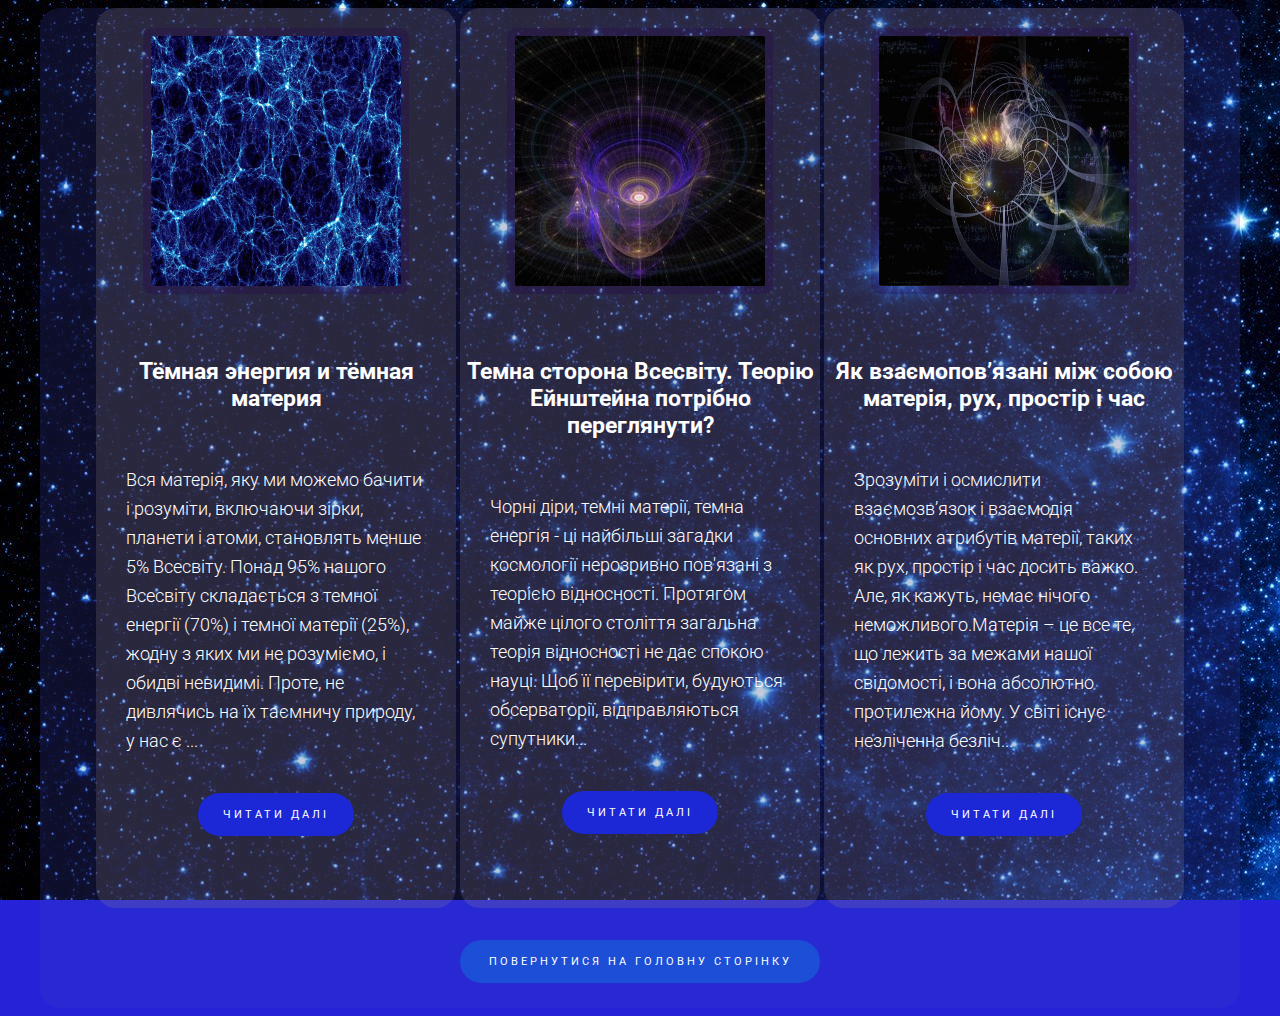
<file: Dark.html>
<!doctype html>
<html>
<head>
<meta charset="UTF-8">
<title>Темна Енергія</title>
<link rel="stylesheet" href="style-9.css">
<link href="https://fonts.googleapis.com/css?family=Roboto:300,400,700" rel="stylesheet">
<style>
body{
background-image:url(images/bg4.jpg)
}
a{color: aqua}
</style>
<base target="_blank">
</head>
<body>
<div class="main3">                  
<div class="img">
<img src="images/2)1.jpeg" alt="" title="природа" class="im3">
<h3>Тёмная энергия и тёмная материя</h3>
<p class="explose">Вся матерія, яку ми можемо бачити і розуміти, включаючи зірки, планети і атоми, становлять менше 5% Всесвіту. Понад 95% нашого Всесвіту складається з темної енергії (70%) і темної матерії (25%), жодну з яких ми не розуміємо, і обидві невидимі. Проте, не дивлячись на їх таємничу природу, у нас є ...</p>
<a href="https://medium.com/space-review/%D1%82%D1%91%D0%BC%D0%BD%D0%B0%D1%8F-%D1%8D%D0%BD%D0%B5%D1%80%D0%B3%D0%B8%D1%8F-%D0%B8-%D1%82%D1%91%D0%BC%D0%BD%D0%B0%D1%8F-%D0%BC%D0%B0%D1%82%D0%B5%D1%80%D0%B8%D1%8F-e4cd2a796808" class="knopka3">Читати далі</a>
</div>
<div class="img">
<img src="images/2)2.jpg" alt="" title="природа" class="im3">
<h3>Темна сторона Всесвіту. Теорію Ейнштейна потрібно переглянути?</h3>
<p class="explose">Чорні діри, темні матерії, темна енергія - ці найбільші загадки космології нерозривно пов'язані з теорією відносності.
Протягом майже цілого століття загальна теорія відносності не дає спокою науці. Щоб її перевірити, будуються обсерваторії, відправляються супутники...</p>                 
<a href="http://www.planetanovosti.com/news/uchenye_vtoroj_bolshoj_vzryv_razorvet_vselennuju/2018-12-20-19045" class="knopka3">Читати далі</a>
<br><a href="main.html" class="one2">Повернутися на головну сторінку</a>
</div>
<div class="img">
<img src="images/2)3.jpeg" alt="" title="природа" class="im3">
<h3>Як взаємопов’язані між собою матерія, рух, простір і час</h3>
<p class="explose">Зрозуміти і осмислити взаємозв’язок і взаємодія основних атрибутів матерії, таких як рух, простір і час досить важко. Але, як кажуть, немає нічого неможливого.Матерія – це все те, що лежить за межами нашої свідомості, і вона абсолютно протилежна йому. У світі існує незліченна безліч...
</p>
<a href="http://www.planetanovosti.com/news/uchenye_vtoroj_bolshoj_vzryv_razorvet_vselennuju/2018-12-20-19045" class="knopka3">Читати далі</a>
</div>
</div>       
</body>
</html>
</file>
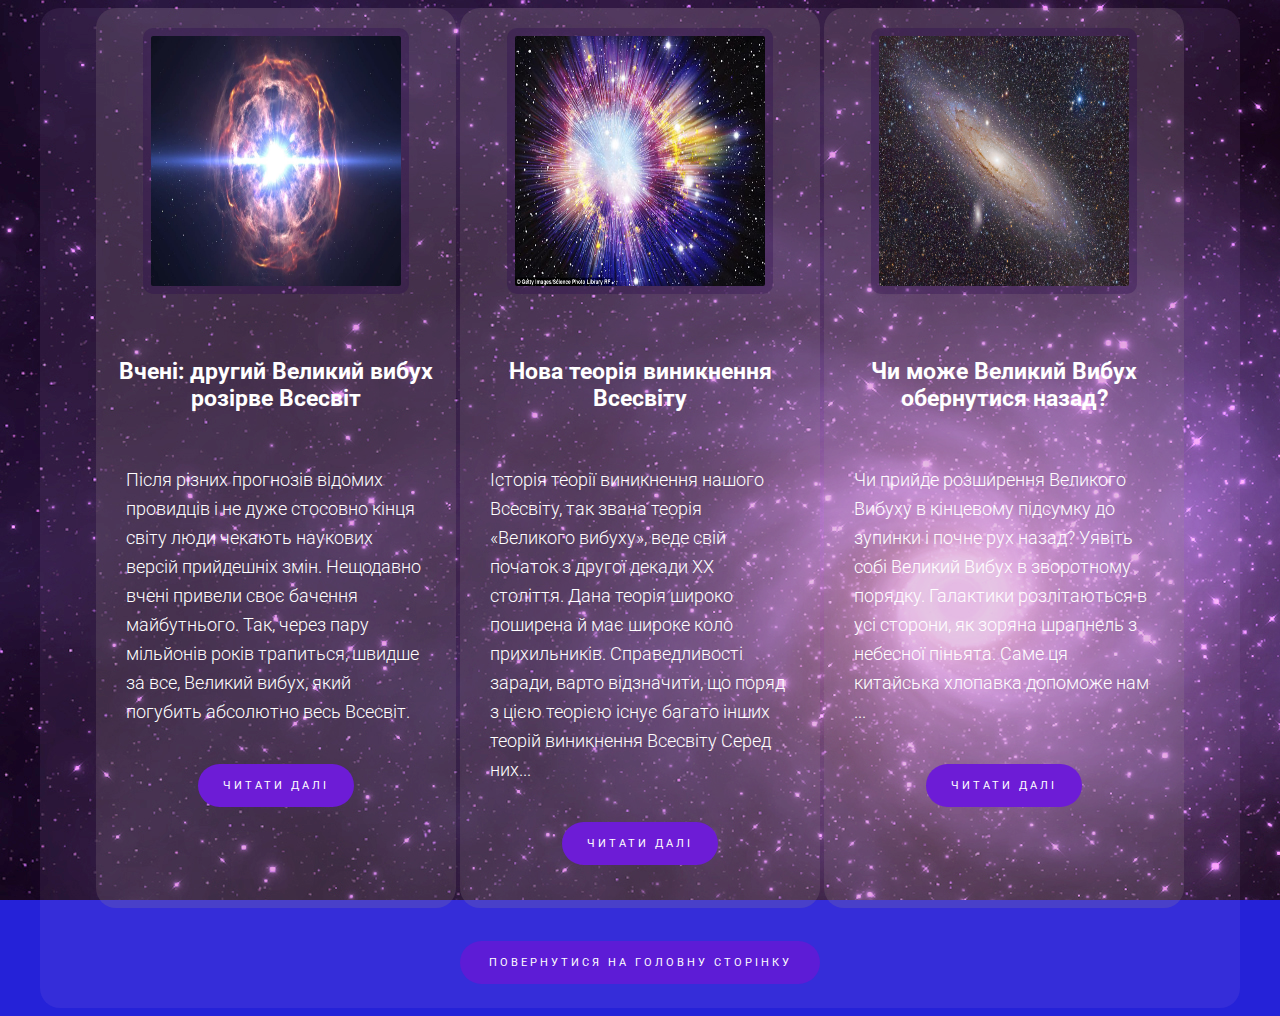
<file: Explose.html>
<!doctype html>
<html>
<head>
	<meta charset="UTF-8">
	<title>До великого вибуху</title>
	<link rel="stylesheet" href="style-9.css">
	<link href="https://fonts.googleapis.com/css?family=Roboto:300,400,700" rel="stylesheet">
	<style>
    body{
      background-image:url(images/10.jpg);
    }
</style>
 <base target="_blank">
</head>
<body>
	<div class="main2">
<div class="img">
<img src="images/1)1.jpg" alt="" title="природа" class="im2">
<br>
<h3>Вчені: другий Великий вибух розірве Всесвіт</h3>
<p class="explose">Після різних прогнозів відомих провидців і не дуже стосовно кінця світу люди чекають наукових версій прийдешніх змін. Нещодавно вчені привели своє бачення майбутнього. Так, через пару мільйонів років трапиться, швидше за все, Великий вибух, який погубить абсолютно весь Всесвіт.</p>
<a href="http://www.planetanovosti.com/news/uchenye_vtoroj_bolshoj_vzryv_razorvet_vselennuju/2018-12-20-19045" class="knopka2">Читати далі</a>
</div>
<div class="img">
<img src="images/1)2.jpg" alt="" title="природа" class="im2">
<h3>Нова теорія виникнення Всесвіту</h3>
<p class="explose">Історія теорії виникнення нашого Всесвіту, так звана теорія «Великого вибуху», веде свій початок з другої декади ХХ століття. Дана теорія широко поширена й має широке коло прихильників. Справедливості заради, варто відзначити, що поряд з цією теорією існує багато інших теорій виникнення Всесвіту Серед них...</p>
<a href="https://blog.allo.ua/ua/nova-teoriya-viniknennya-vsesvitu_2017-11-40/" class="knopka2">Читати далі</a>
<br><a href="main.html" class="one1">Повернутися на головну сторінку</a>
</div>
<div class="img">
<img src="images/1)3.jpg" alt="" title="природа" class="im2">
<h3>Чи може Великий Вибух обернутися назад?</h3>
<p class="explose"> Чи прийде розширення Великого Вибуху в кінцевому підсумку до зупинки і почне рух назад? Уявіть собі Великий Вибух в зворотному порядку. Галактики розлітаються в усі сторони, як зоряна шрапнель з небесної піньята. Саме ця китайська хлопавка допоможе нам ...</p>
<a href="https://hi-news.ru/science/mozhet-li-bolshoj-vzryv-obernutsya-vspyat.html" class="knopka2">Читати далі</a>
</div>
</div>
</body>
</html>
</file>
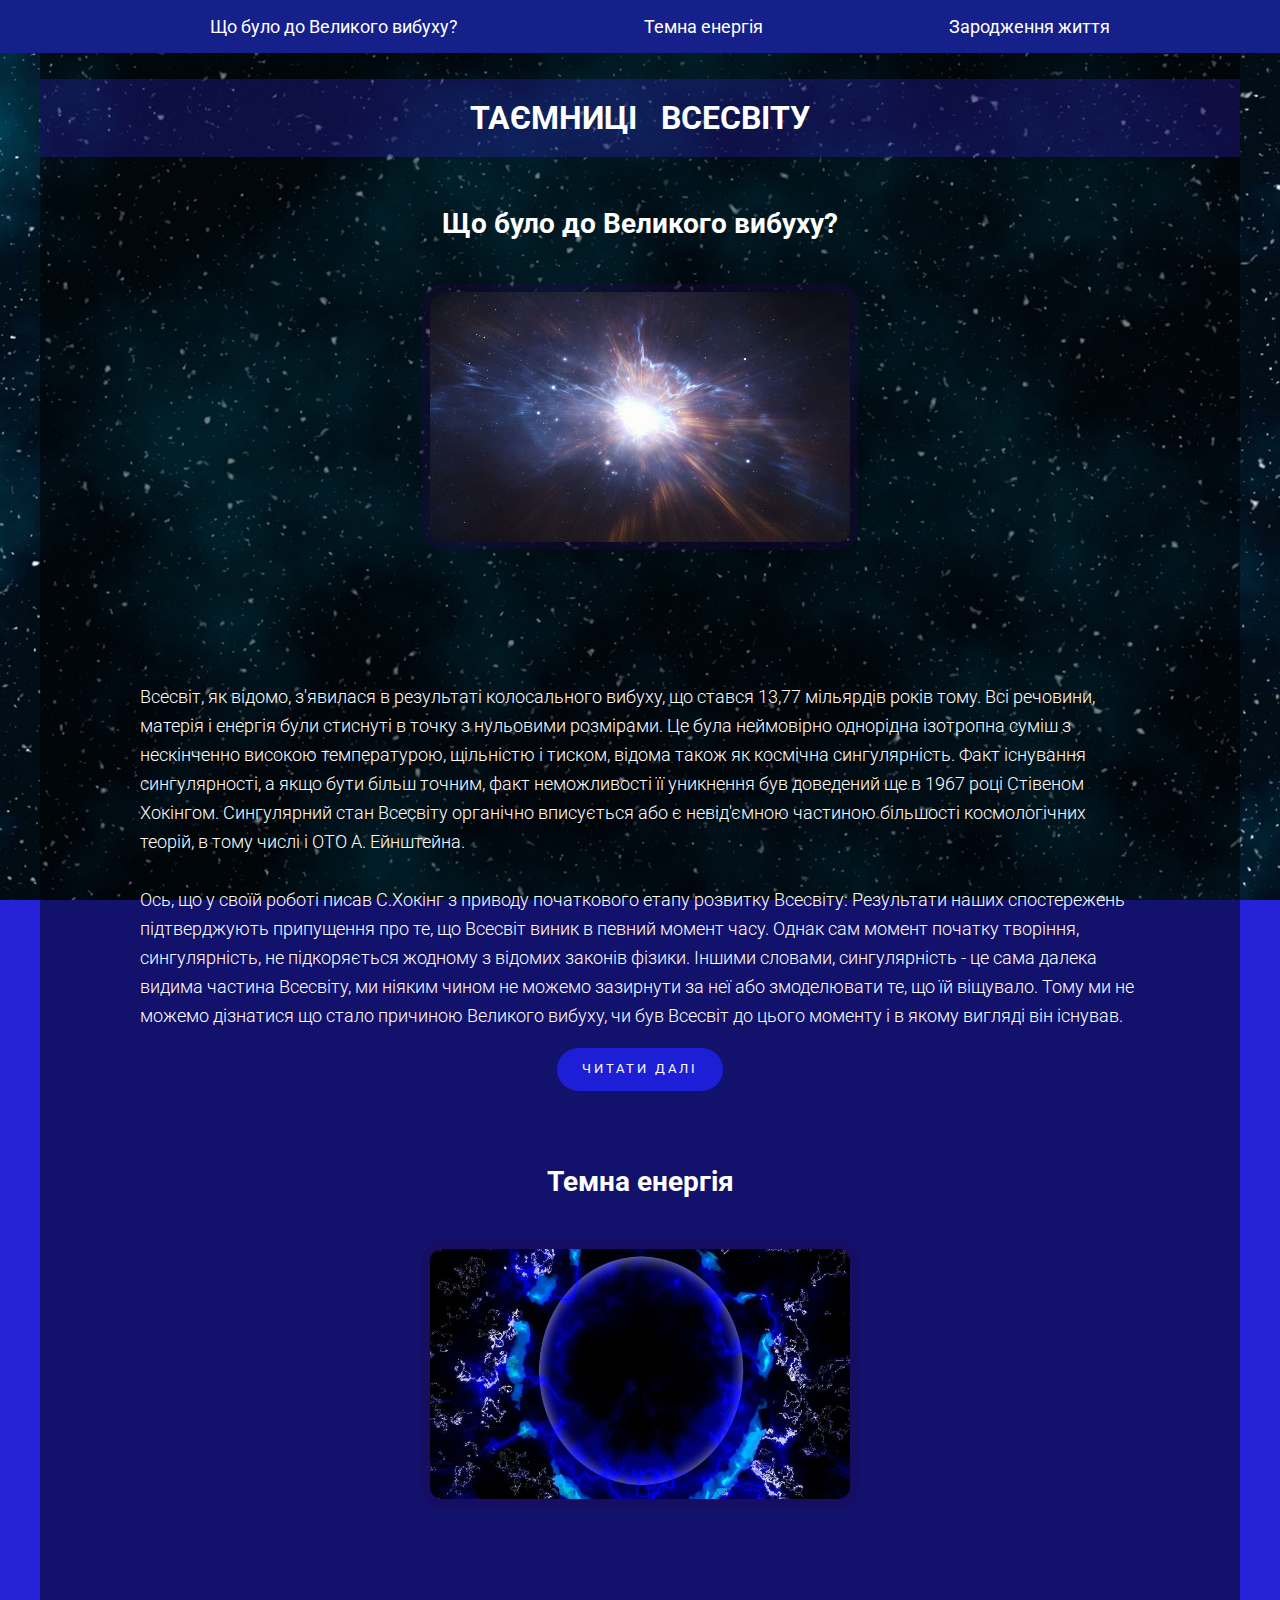
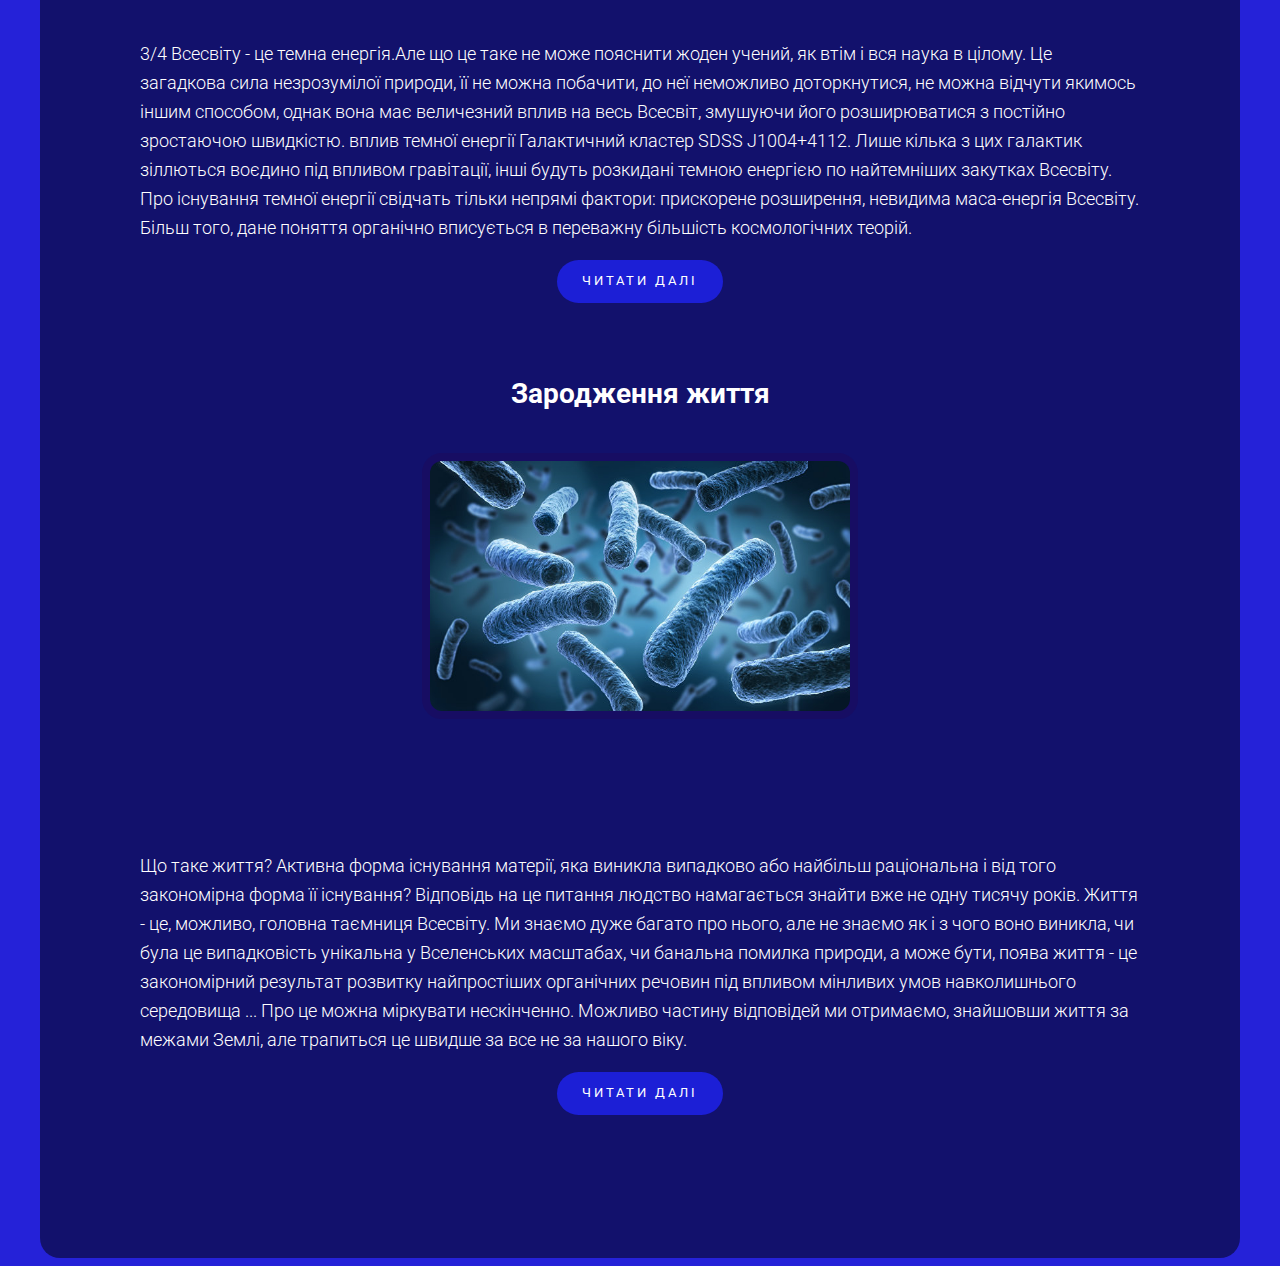
<file: main.html>
<!Doctype html>
<html>
<head>
<meta charset="UTF-8">
<title>Таємниці Всесвіту</title>
<link rel="stylesheet" href="style-9.css">
<link href="https://fonts.googleapis.com/css?family=Roboto:300,400,700" rel="stylesheet">
<style>
body{
background-image:url(images/bg2.jpg);
}
</style>
<base target="_blank">
</head>
<body>
<header class='main-head'>
    <ul>
        <li><a href="Explose.html">Що було до Великого вибуху?</a></li>
        <li><a href="Dark.html">Темна енергія</a></li>
        <li><a href="Life.html">Зародження життя</a></li>
    </ul>
</header>
<div class="main">
<h1>ТАЄМНИЦІ &nbsp; ВСЕСВІТУ</h1>
<h2>Що було до Великого вибуху?</h2>
<img src="images/1.jpg" width="500px" alt="" title="Вибух"><br>
<p>Всесвіт, як відомо, з'явилася в результаті колосального вибуху, що стався 13,77 мільярдів років тому. Всі речовини, матерія і енергія були стиснуті в точку з нульовими розмірами. Це була неймовірно однорідна ізотропна суміш з нескінченно високою температурою, щільністю і тиском, відома також як космічна сингулярність.
 Факт існування сингулярності, а якщо бути більш точним, факт неможливості її уникнення був доведений ще в 1967 році Стівеном Хокінгом. Сингулярний стан Всесвіту органічно вписується або є невід'ємною частиною більшості космологічних теорій, в тому числі і ОТО А. Ейнштейна.
<br><br>Ось, що у своїй роботі писав С.Хокінг з приводу початкового етапу розвитку Всесвіту:
Результати наших спостережень підтверджують припущення про те, що Всесвіт виник в певний момент часу. Однак сам момент початку творіння, сингулярність, не підкоряється жодному з відомих законів фізики.
Іншими словами, сингулярність - це сама далека видима частина Всесвіту, ми ніяким чином не можемо зазирнути за неї або змоделювати те, що їй віщувало. Тому ми не можемо дізнатися що стало причиною Великого вибуху, чи був Всесвіт до цього моменту і в якому вигляді він існував.</p>
<span><a href="Explose.html" class="knopka1"><big>Читати далі</big></a><br>
<br><br><h2>Темна енергія</h2>
<img src="images/2.jpg" width="500px" height="180px"   alt="" title="темна енергія"><br>
<p> 3/4 Всесвіту - це темна енергія.Але що це таке не може пояснити жоден учений, як втім і вся наука в цілому. Це загадкова сила незрозумілої природи, її не можна побачити, до неї неможливо доторкнутися, не можна відчути якимось іншим способом, однак вона має величезний вплив на весь Всесвіт, змушуючи його розширюватися з постійно зростаючою швидкістю.
вплив темної енергії Галактичний кластер SDSS J1004+4112. Лише кілька з цих галактик зіллються воєдино під впливом гравітації, інші будуть розкидані темною енергією по найтемніших закутках Всесвіту.
Про існування темної енергії свідчать тільки непрямі фактори: прискорене розширення, невидима маса-енергія Всесвіту. Більш того, дане поняття органічно вписується в переважну більшість космологічних теорій.</p>
<a href="Dark.html" class="knopka1"><big>Читати далі</big></a><br>
<br><br><h2>Зародження життя</h2>
<img src="images/3.jpg" width="500px" height="180px"   alt="" title="природа"><br>
<p>Що таке життя? Активна форма існування матерії, яка виникла випадково або найбільш раціональна і від того закономірна форма її існування? Відповідь на це питання людство намагається знайти вже не одну тисячу років.
Життя - це, можливо, головна таємниця Всесвіту. Ми знаємо дуже багато про нього, але не знаємо як і з чого воно виникла, чи була це випадковість унікальна у Вселенських масштабах, чи банальна помилка природи, а може бути, поява життя - це закономірний результат розвитку найпростіших органічних речовин під впливом мінливих умов навколишнього середовища ... Про це можна міркувати нескінченно. Можливо частину відповідей ми отримаємо, знайшовши життя за межами Землі, але трапиться це швидше за все не за нашого віку.</p>
<a href="Life.html" class="knopka1"><big>Читати далі</big></a><br>
</div>
</body>
</html>
</file>
<file: style-9.css>
body{
 background-attachment:fixed;
 background-color: #2522d8;
 font-family: 'Roboto', sans-serif;
}
img{
width:420px;
height: 250px;
margin-top: 20px;
border-radius:20px;
border: 8px solid rgba(38, 4, 77, 0.281);
margin-bottom: 100px;
}
p{
	font-size:18px;
	line-height:29px;
	color:white;
	padding: 10px;
	padding-left: 100px;
	padding-right: 100px;
	font-family: 'Roboto', sans-serif;
 text-align: left;
 font-weight: 300;
}
p.explose{
	padding: 30px;
 }
h1,h3{
	font-family: 'Roboto', sans-serif;
}
h1{
	color:white;
	background-color:rgba(58, 37, 248, 0.24);
	padding: 20px;
}
h2{
	color:white;
	font-size: 28px;
  margin-top: 50px;
}
h3{
	color:white;
	font-size: 23px;
  margin-top: 50px;
}
.main{
	width:1200px;
	height:2800px;
	background:rgba(0, 0, 0, 0.5);
	margin: 0 auto;
	text-align:center;  
	border-radius:20px;
	padding-top: 50px;
}
.colortext {
     color: deepskyblue;
}
.main2{
	width:1200px;
	height:1000px;
	margin:0 auto;
	text-align:center;
	background:rgba(197, 143, 223, 0.103);
	border-radius:20px;
}
.main3{
		width:1200px;
		height:1000px;
		margin:0 auto;
		text-align:center;
		background:rgba(60, 69, 199, 0.199);
		border-radius:20px;
}
.main4{
	width:1200px;
	height:1000px;
	margin:0 auto;
	text-align:center;
	background:rgba(42, 139, 74, 0.116);
	border-radius:20px;
}
.main-head {
	width: 100%;
	position: fixed;
	top: 0;
	left: 0;
	background-color:rgb(21, 32, 138);
}

.main-head ul {
	list-style-type: none;
	display: flex;
	justify-content: space-evenly;
	align-items: center;
}

.main-head ul li a{
	color: white;
	font-size: 18px;
	text-decoration: none;
	padding: 8px;
	text-align: center;
	margin: 8px;
}

.img{
	width:360px;
	height:900px;
	background:rgba(155, 142, 142, 0.2);
	display:inline-block;
	vertical-align:top;
	border-radius:20px;
}
.one{
	display:block;
	margin-top:90px;
	text-align:center;
	color: #fff; 
	text-decoration: none; 
	user-select: none; 
	background: rgb(28, 31, 214); 
	border-radius: 50px;
	font-size: 11px;
	text-transform: uppercase;
	letter-spacing: 3px;
	padding: 15px 25px;
}
.im1{
	width:250px;
	border-radius:10px;
	margin-bottom: 10px
}
.im2{
	width:250px;
	border-radius:10px;
	margin-bottom: 10px;
}
.im3{
	width:250px;
	border-radius:10px;
	margin-bottom: 10px
}
.im4{
	width:250px;
	border-radius:10px;
	margin-bottom: 10px
}
.p1{
	color:rgb(101, 250, 255);
}
.knopka1 {
	color: #fff; 
	text-decoration: none; 
	user-select: none; 
	background: rgb(28, 31, 214); 
	border-radius: 50px;
	font-size: 11px;
	text-transform: uppercase;
	letter-spacing: 3px;
	padding: 15px 25px;
}
.knopka1:hover { background: rgb(4, 12, 87); } 
.knopka1:active { background: rgb(9, 7, 117); } 
.knopka2{
	color: #fff; 
	text-decoration: none; 
	user-select: none; 
	background: rgb(109, 28, 214); 
	border-radius: 50px;
	font-size: 11px;
	text-transform: uppercase;
	letter-spacing: 3px;
	padding: 15px 25px;
}
.knopka2:hover { background: rgb(81, 12, 121); } 
.knopka2:active { background: rgb(46, 4, 94); } 
  .knopka3 {
	color: #fff; 
	text-decoration: none; 
	user-select: none; 
	background: rgb(28, 40, 214); 
	border-radius: 50px;
	font-size: 11px;
	text-transform: uppercase;
	letter-spacing: 3px;
	padding: 15px 25px;
  } 
.knopka3:hover { background: rgb(13, 6, 121); } 
.knopka3:active { background: rgb(6, 8, 133); } 
  .knopka4 {
	color: #fff; 
	text-decoration: none; 
	user-select: none; 
	background: rgb(28, 214, 28); 
	border-radius: 50px;
	font-size: 11px;
	text-transform: uppercase;
	letter-spacing: 3px;
	padding: 15px 25px;
  } 
.knopka4:hover { background: rgb(19, 161, 19);  } 
.knopka4:active { background: rgb(7, 94, 21); } 
  
  .one1{
	display:block;
	margin-top:90px;
	text-align:center;
	color: #fff; 
	text-decoration: none; 
	user-select: none; 
	background: rgb(93, 28, 214); 
	border-radius: 50px;
	font-size: 11px;
	text-transform: uppercase;
	letter-spacing: 3px;
	padding: 15px 25px;
  }
	.one1:hover { 
		background: rgb(73, 18, 163); 
	} 
	.one1:active { 
		background: rgb(85, 8, 121); 
	} 
  .one2{
	display:block;
	margin-top:120px;
	text-align:center;
	color: #fff; 
	text-decoration: none; 
	user-select: none; 
	background: rgb(28, 78, 214); 
	border-radius: 50px;
	font-size: 11px;
	text-transform: uppercase;
	letter-spacing: 3px;
	padding: 15px 25px;
  }
  .one2:hover { background: rgb(12, 10, 138); } 
  .one2:active { background: rgb(22, 6, 110); } 
  .one3{
	display:block;
	margin-top:650px;
	text-align:center;
	color: #fff; 
	text-decoration: none; 
	user-select: none; 
	background: rgb(28, 214, 59); 
	border-radius: 50px;
	font-size: 11px;
	text-transform: uppercase;
	letter-spacing: 3px;
	padding: 15px 25px;
	box-sizing: border-box;
  }
  .one3:hover { background: rgb(7, 104, 12); } 
  .one3:active { background: rgb(8, 116, 13); } 
  .header{
    width: 100%;
    background-color: #005096;
    display: -webkit-flex;
    display: -ms-flexbox;
	display: flex;
    -webkit-flex-flow: row wrap;
    -ms-flex-flow: row wrap;
	flex-flow: row wrap;
    -webkit-justify-content: space-between;
    -ms-flex-pack: justify;
	justify-content:space-between;
    align-items: center;
    -webkit-align-items: center;
    -ms-flex-align: center;
    position: fixed;
    z-index: 1;
  }
</file>
